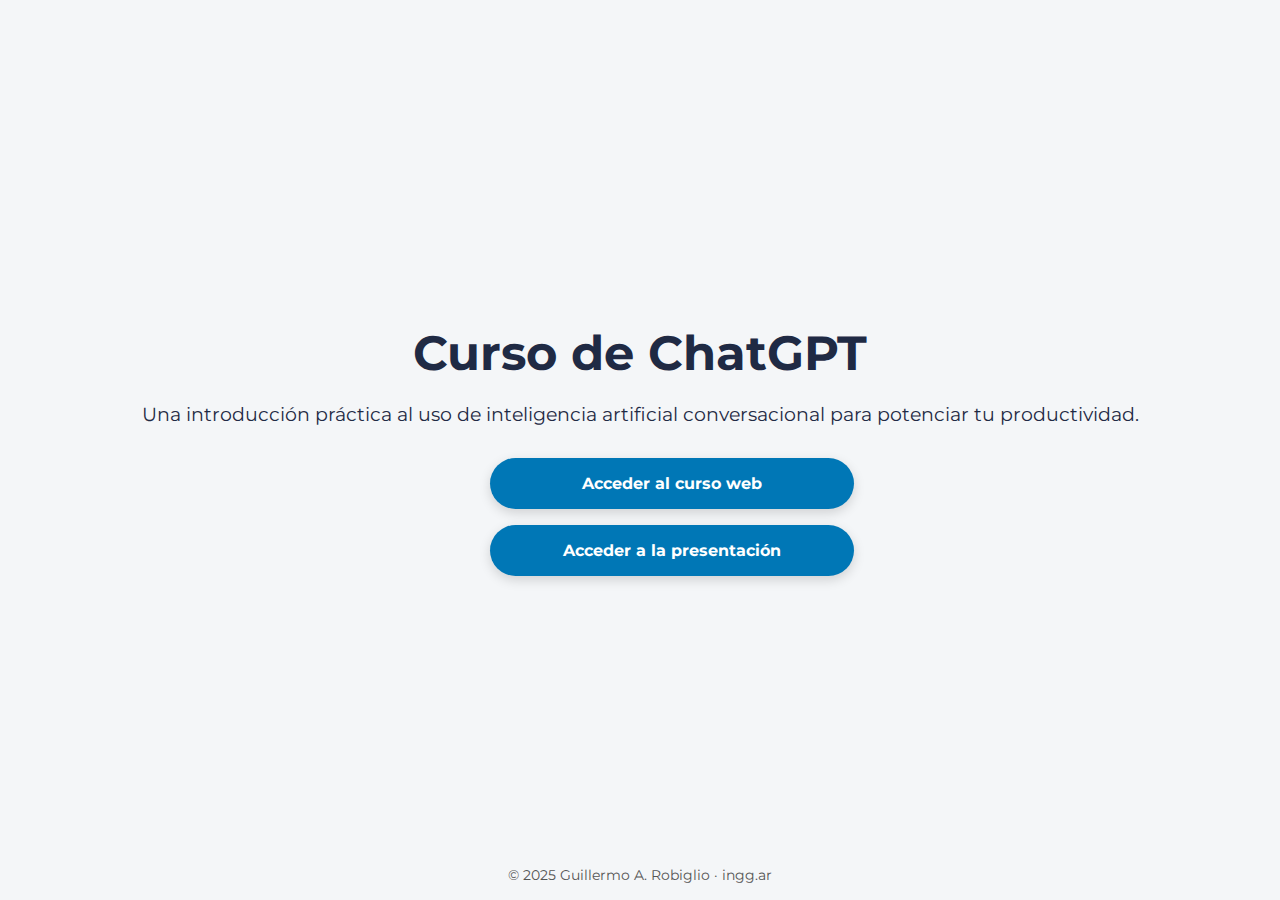
<file: IA/index.html>
<!DOCTYPE html>
<html lang="es">
  <head>
    <meta charset="UTF-8" />
    <meta name="viewport" content="width=device-width, initial-scale=1.0" />
    <title>Curso de ChatGPT</title>
    <link
      href="https://fonts.googleapis.com/css2?family=Montserrat:wght@400;700&display=swap"
      rel="stylesheet"
    />
    <style>
      body {
        margin: 0;
        font-family: "Montserrat", sans-serif;
        background: #f4f6f8;
        color: #1f2a44;
        display: flex;
        flex-direction: column;
        align-items: center;
        justify-content: center;
        height: 100vh;
        text-align: center;
      }
      header {
        margin-bottom: 2rem;
      }
      h1 {
        font-size: 3rem;
        margin-bottom: 1rem;
      }
      p {
        font-size: 1.2rem;
        margin-bottom: 2rem;
      }
      .button-container {
        display: flex;
        flex-direction: column;
        align-items: stretch;
        gap: 1rem; /* Espacio entre botones */
        width: 300px; /* o 100% si preferís que ocupen todo el ancho disponible */
        margin: 0 auto;
      }
      a.button {
        display: block;
        width: 100%;
        text-align: center;
        background-color: #0077b6;
        color: white;
        padding: 1rem 2rem;
        border-radius: 2rem;
        text-decoration: none;
        font-weight: bold;
        box-shadow: 0 4px 12px rgba(0, 0, 0, 0.15);
        transition: background-color 0.3s ease;
      }
      a.button:hover {
        background-color: #005f94;
      }
      footer {
        position: absolute;
        bottom: 1rem;
        font-size: 0.9rem;
        color: #555;
      }
    </style>
  </head>
  <body>
    <header>
      <h1>Curso de ChatGPT</h1>
      <p>
        Una introducción práctica al uso de inteligencia artificial
        conversacional para potenciar tu productividad.
      </p>

      <div class="button-container">
        <a class="button" href="https://ingg.ar/curso-chatgpt/" target="_blank"
          >Acceder al curso web</a
        >
        <a
          class="button"
          href="https://fadeasa-my.sharepoint.com/:b:/g/personal/robiglio_fadeasa_com_ar/EU0_Toe5VgVLsvbzyet8m_oB0SByqVGg7Z8rDZFcq5UBrA?e=jVKF39"
          target="_blank"
          >Acceder a la presentación</a
        >
      </div>
    </header>
    <footer>© 2025 Guillermo A. Robiglio · ingg.ar</footer>
  </body>
</html>
</file>
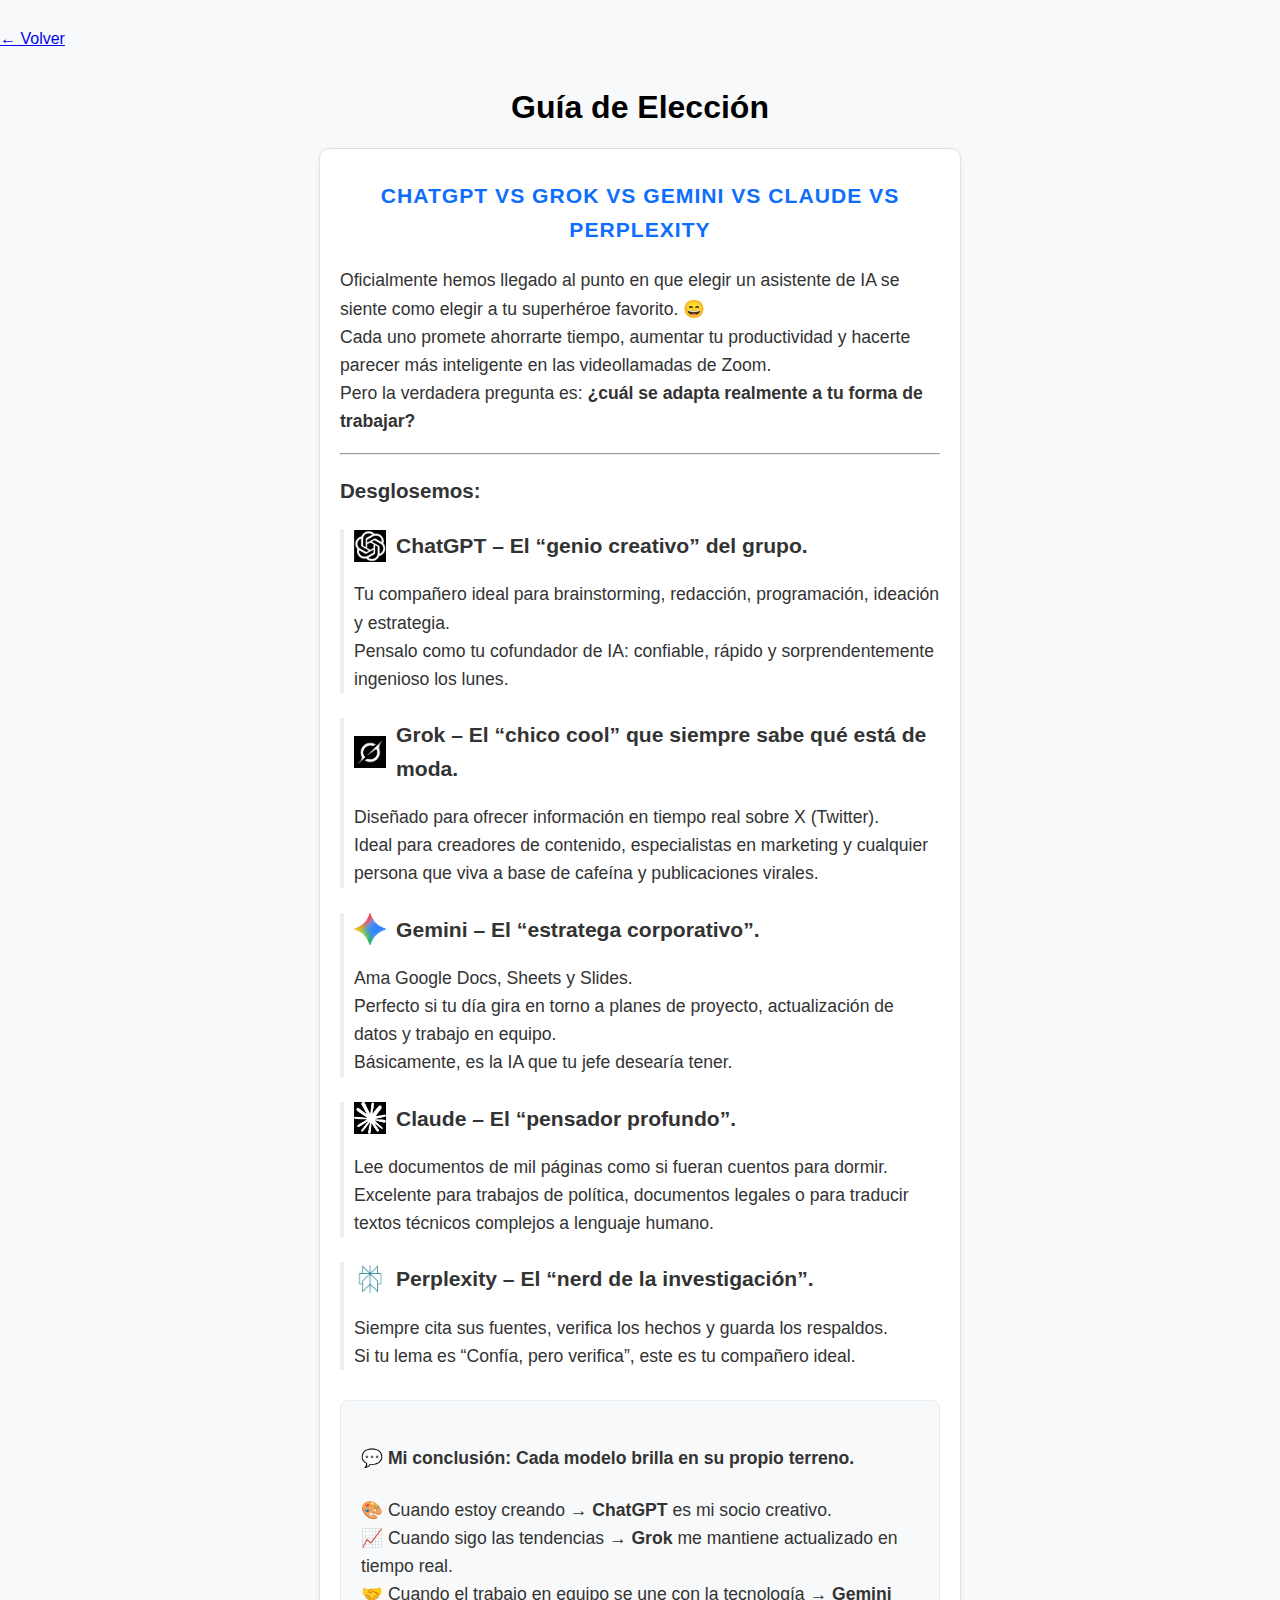
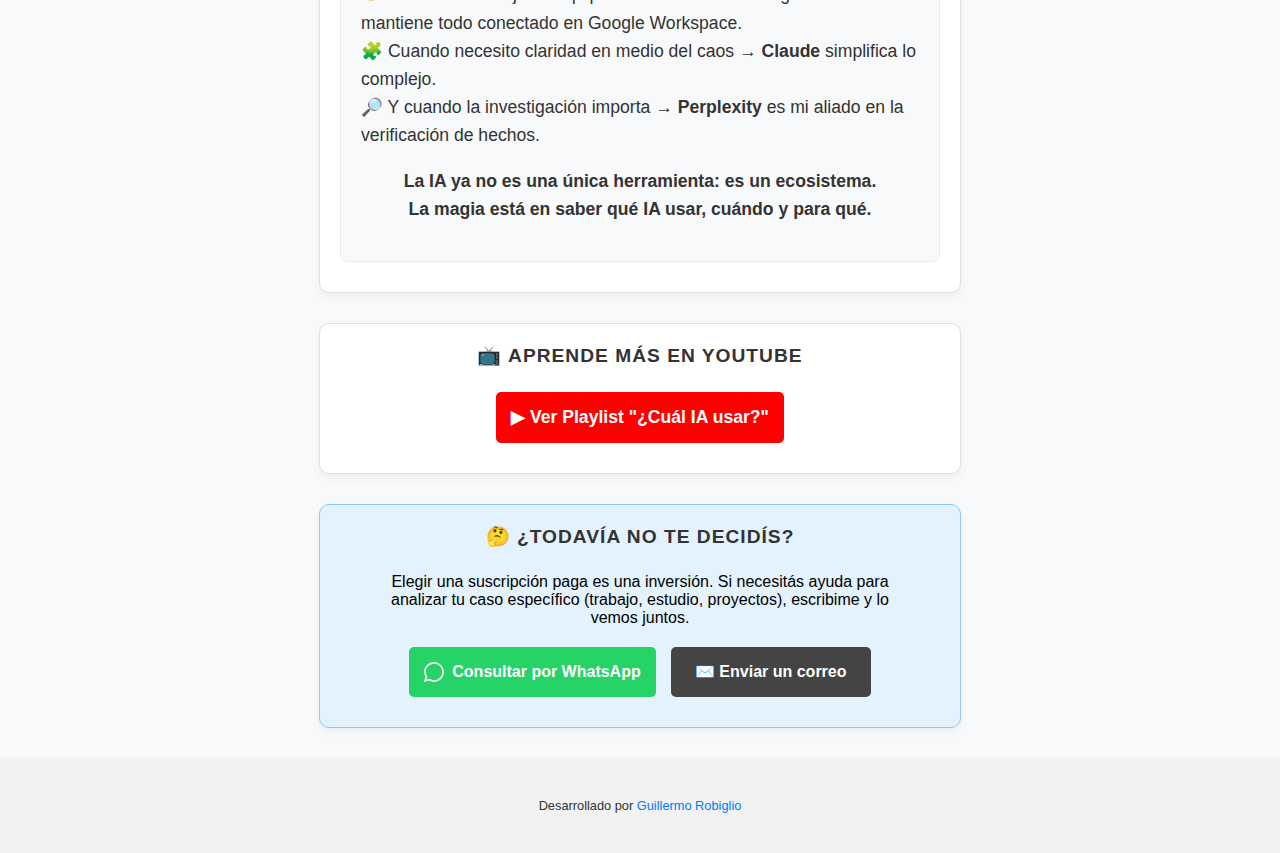
<file: Web/cual.html>
<!DOCTYPE html>
<html lang="es">
  <head>
    <meta charset="UTF-8" />
    <meta name="viewport" content="width=device-width, initial-scale=1.0" />
    <title>¿Cuál IA elegir? - Herramientas IA</title>
    <link rel="shortcut icon" href="favicon.ico" type="image/x-icon" />
    <link
      href="https://cdn.jsdelivr.net/npm/bootstrap@5.3.0/dist/css/bootstrap.min.css"
      rel="stylesheet"
    />
    <link rel="stylesheet" href="styles.css" />

    <style>
      /* Estilos específicos para esta página de lectura */
      .text-content {
        text-align: left; /* Alineación natural para lectura */
        font-size: 1.1em;
        line-height: 1.6;
        color: #333;
      }

      .text-content h2 {
        margin-top: 10px;
        margin-bottom: 20px;
        text-align: center;
        color: #0d6efd; /* Azul Bootstrap o el color de tu tema */
      }

      .ai-item {
        margin-bottom: 25px;
        padding-left: 10px;
        border-left: 4px solid #eee; /* Línea decorativa lateral */
        transition: border-color 0.3s;
      }

      .ai-item:hover {
        border-left-color: #0d6efd;
      }

      .ai-header {
        display: flex;
        align-items: center;
        gap: 10px;
        margin-bottom: 8px;
        font-weight: bold;
        font-size: 1.2em;
      }

      .ai-logo-mini {
        width: 32px;
        height: 32px;
        object-fit: contain;
      }

      .conclusion-box {
        background-color: #f8f9fa;
        border-radius: 8px;
        padding: 20px;
        margin-top: 30px;
        border: 1px solid #e9ecef;
      }

      .btn-back {
        margin-bottom: 20px;
        align-self: flex-start; /* Para que quede a la izquierda en el flex column */
      }
    </style>
  </head>
  <body>
    <div class="content-wrapper">
      <div class="container">
        <a href="index.html" class="btn btn-outline-secondary btn-back">
          &larr; Volver
        </a>

        <h1>Guía de Elección</h1>

        <div class="category-container text-content">
          <h2>ChatGPT vs Grok vs Gemini vs Claude vs Perplexity</h2>

          <p>
            Oficialmente hemos llegado al punto en que elegir un asistente de IA
            se siente como elegir a tu superhéroe favorito. 😄<br />
            Cada uno promete ahorrarte tiempo, aumentar tu productividad y
            hacerte parecer más inteligente en las videollamadas de Zoom.<br />
            Pero la verdadera pregunta es:
            <strong>¿cuál se adapta realmente a tu forma de trabajar?</strong>
          </p>

          <hr class="my-4" />

          <h3>Desglosemos:</h3>

          <div class="ai-item">
            <div class="ai-header">
              <img src="logo_chatgpt.png" alt="ChatGPT" class="ai-logo-mini" />
              ChatGPT – El “genio creativo” del grupo.
            </div>
            <p>
              Tu compañero ideal para brainstorming, redacción, programación,
              ideación y estrategia.<br />
              Pensalo como tu cofundador de IA: confiable, rápido y
              sorprendentemente ingenioso los lunes.
            </p>
          </div>

          <div class="ai-item">
            <div class="ai-header">
              <img src="logo_grok.png" alt="Grok" class="ai-logo-mini" />
              Grok – El “chico cool” que siempre sabe qué está de moda.
            </div>
            <p>
              Diseñado para ofrecer información en tiempo real sobre X
              (Twitter).<br />
              Ideal para creadores de contenido, especialistas en marketing y
              cualquier persona que viva a base de cafeína y publicaciones
              virales.
            </p>
          </div>

          <div class="ai-item">
            <div class="ai-header">
              <img src="logo_gemini.png" alt="Gemini" class="ai-logo-mini" />
              Gemini – El “estratega corporativo”.
            </div>
            <p>
              Ama Google Docs, Sheets y Slides.<br />
              Perfecto si tu día gira en torno a planes de proyecto,
              actualización de datos y trabajo en equipo.<br />
              Básicamente, es la IA que tu jefe desearía tener.
            </p>
          </div>

          <div class="ai-item">
            <div class="ai-header">
              <img src="logo_claude.png" alt="Claude" class="ai-logo-mini" />
              Claude – El “pensador profundo”.
            </div>
            <p>
              Lee documentos de mil páginas como si fueran cuentos para
              dormir.<br />
              Excelente para trabajos de política, documentos legales o para
              traducir textos técnicos complejos a lenguaje humano.
            </p>
          </div>

          <div class="ai-item">
            <div class="ai-header">
              <img
                src="logo_perplexity.png"
                alt="Perplexity"
                class="ai-logo-mini"
              />
              Perplexity – El “nerd de la investigación”.
            </div>
            <p>
              Siempre cita sus fuentes, verifica los hechos y guarda los
              respaldos.<br />
              Si tu lema es “Confía, pero verifica”, este es tu compañero ideal.
            </p>
          </div>

          <div class="conclusion-box">
            <h4>💬 Mi conclusión: Cada modelo brilla en su propio terreno.</h4>
            <ul style="list-style-type: none; padding-left: 0">
              <li>
                🎨 Cuando estoy creando → <strong>ChatGPT</strong> es mi socio
                creativo.
              </li>
              <li>
                📈 Cuando sigo las tendencias → <strong>Grok</strong> me
                mantiene actualizado en tiempo real.
              </li>
              <li>
                🤝 Cuando el trabajo en equipo se une con la tecnología →
                <strong>Gemini</strong> mantiene todo conectado en Google
                Workspace.
              </li>
              <li>
                🧩 Cuando necesito claridad en medio del caos →
                <strong>Claude</strong> simplifica lo complejo.
              </li>
              <li>
                🔎 Y cuando la investigación importa →
                <strong>Perplexity</strong> es mi aliado en la verificación de
                hechos.
              </li>
            </ul>
            <p style="margin-top: 15px; font-weight: bold; text-align: center">
              La IA ya no es una única herramienta: es un ecosistema.<br />
              La magia está en saber qué IA usar, cuándo y para qué.
            </p>
          </div>
        </div>

        <div class="category-container">
          <h2>📺 Aprende más en YouTube</h2>
          <div style="display: flex; justify-content: center">
            <a
              href="https://youtube.com/playlist?list=PLMkO9wseBDZYmMgJdE2xu5PBfy1HT7FHp&si=hqt6MhcKL1Uqxhxl"
              target="_blank"
              class="ai-button"
              style="
                background-color: #ff0000;
                width: auto;
                min-width: 250px;
                font-size: 1.1em;
              "
            >
              ▶ Ver Playlist "¿Cuál IA usar?"
            </a>
          </div>
        </div>

        <div
          class="category-container"
          style="background-color: #e3f2fd; border-color: #90caf9"
        >
          <h2>🤔 ¿Todavía no te decidís?</h2>
          <p
            style="
              text-align: center;
              max-width: 500px;
              margin: 0 auto 20px auto;
            "
          >
            Elegir una suscripción paga es una inversión. Si necesitás ayuda
            para analizar tu caso específico (trabajo, estudio, proyectos),
            escribime y lo vemos juntos.
          </p>
          <div
            style="
              display: flex;
              justify-content: center;
              gap: 15px;
              flex-wrap: wrap;
            "
          >
            <a
              href="https://wa.me/5493572531850?text=Hola%20Guille,%20leí%20tu%20guía%20sobre%20IAs%20y%20necesito%20ayuda%20para%20elegir."
              target="_blank"
              class="ai-button"
              style="background-color: #25d366; width: auto; min-width: 200px"
            >
              <svg
                xmlns="http://www.w3.org/2000/svg"
                width="20"
                height="20"
                fill="currentColor"
                viewBox="0 0 16 16"
                style="margin-right: 8px"
              >
                <path
                  d="M13.601 2.326A7.854 7.854 0 0 0 7.994 0C3.627 0 .068 3.558.064 7.926c0 1.399.366 2.76 1.057 3.965L0 16l4.204-1.102a7.933 7.933 0 0 0 3.79.965h.004c4.368 0 7.926-3.558 7.93-7.93A7.898 7.898 0 0 0 13.6 2.326zM7.994 14.521a6.573 6.573 0 0 1-3.356-.92l-.24-.144-2.494.654.666-2.433-.156-.251a6.56 6.56 0 0 1-1.007-3.505c0-3.626 2.957-6.584 6.591-6.584a6.56 6.56 0 0 1 4.66 1.931 6.557 6.557 0 0 1 1.928 4.66c-.004 3.639-2.961 6.592-6.592 6.592z"
                />
              </svg>
              Consultar por WhatsApp
            </a>

            <a
              href="mailto:grobiglio@gmail.com?subject=Consulta%20sobre%20elección%20de%20IA"
              class="ai-button"
              style="background-color: #444; width: auto; min-width: 200px"
            >
              ✉️ Enviar un correo
            </a>
          </div>
        </div>
      </div>
      <footer class="footer">
        <p>
          Desarrollado por
          <a href="https://ingg.ar/enlaces/" target="_blank"
            >Guillermo Robiglio</a
          >
        </p>
      </footer>
    </div>

    <script src="https://cdn.jsdelivr.net/npm/bootstrap@5.3.0/dist/js/bootstrap.bundle.min.js"></script>
  </body>
</html>
</file>
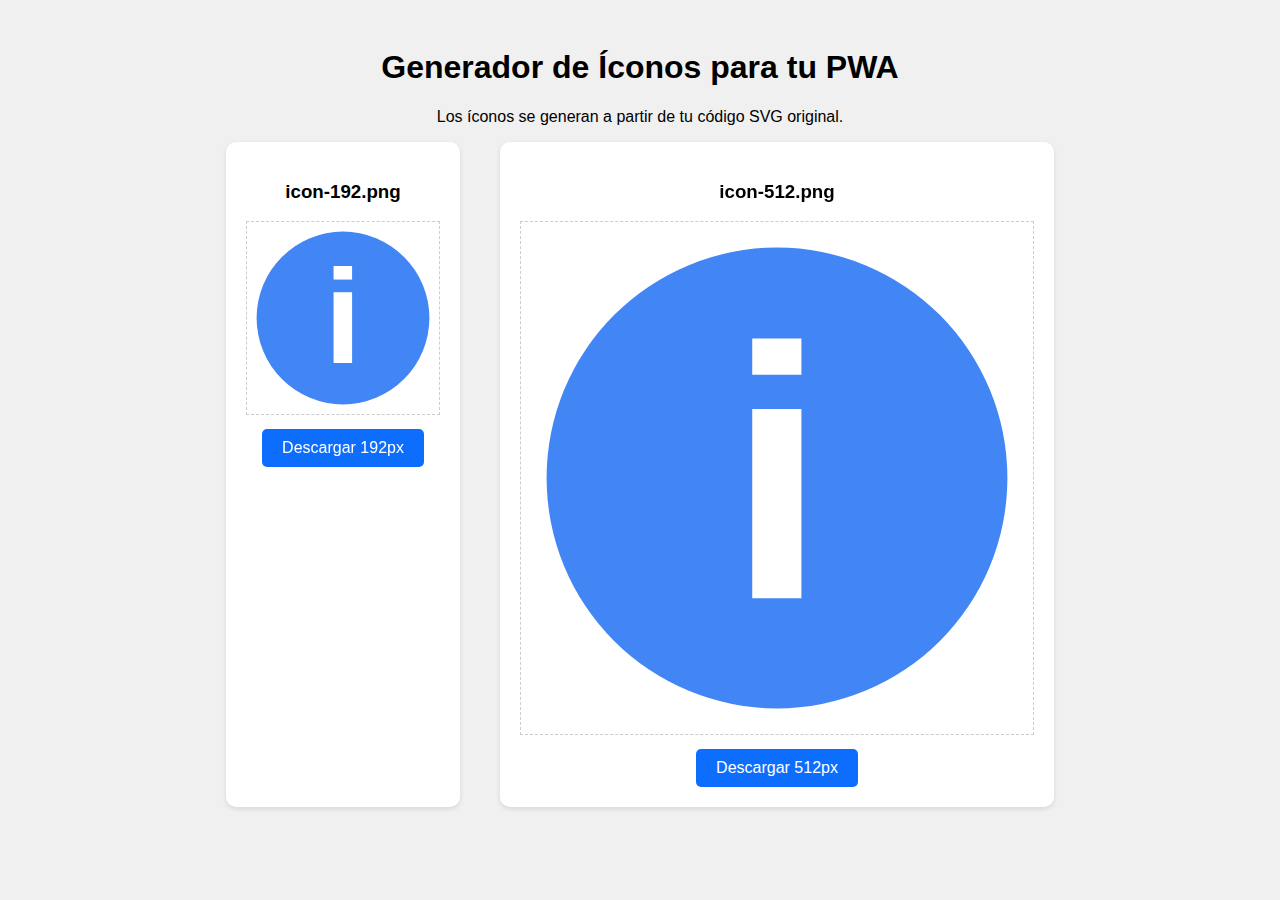
<file: Web/generador.html>
<!DOCTYPE html>
<html lang="es">
<head>
    <meta charset="UTF-8">
    <title>Generador de Íconos PWA</title>
    <style>
        body { font-family: sans-serif; text-align: center; padding: 20px; background: #f0f0f0; }
        .container { display: flex; justify-content: center; gap: 40px; flex-wrap: wrap; }
        .card { background: white; padding: 20px; border-radius: 10px; box-shadow: 0 2px 5px rgba(0,0,0,0.1); }
        canvas { border: 1px dashed #ccc; margin-bottom: 10px; background: transparent; }
        button { background: #0d6efd; color: white; border: none; padding: 10px 20px; border-radius: 5px; cursor: pointer; font-size: 16px; }
        button:hover { background: #0b5ed7; }
    </style>
</head>
<body>
    <h1>Generador de Íconos para tu PWA</h1>
    <p>Los íconos se generan a partir de tu código SVG original.</p>
    
    <div class="container">
        <div class="card">
            <h3>icon-192.png</h3>
            <canvas id="canvas192" width="192" height="192"></canvas><br>
            <button onclick="descargar('canvas192', 'icon-192.png')">Descargar 192px</button>
        </div>

        <div class="card">
            <h3>icon-512.png</h3>
            <canvas id="canvas512" width="512" height="512"></canvas><br>
            <button onclick="descargar('canvas512', 'icon-512.png')">Descargar 512px</button>
        </div>
    </div>

    <script>
        // Tu SVG original (decodificado para que funcione bien en el Canvas)
        const svgString = `
        <svg viewBox='0 0 100 100' xmlns='http://www.w3.org/2000/svg'>
            <circle cx='50' cy='50' r='45' fill='#4285F4'/>
            <text x='50%' y='55%' dominant-baseline='middle' text-anchor='middle' font-size='70' fill='#FFFFFF' font-family='Arial, sans-serif' font-weight='bold'>i</text>
        </svg>`;

        // Función para convertir SVG a Data URL
        const svgBlob = new Blob([svgString], {type: 'image/svg+xml;charset=utf-8'});
        const url = URL.createObjectURL(svgBlob);

        const img = new Image();
        img.onload = function() {
            // Dibujar en Canvas 192
            const ctx192 = document.getElementById('canvas192').getContext('2d');
            ctx192.drawImage(img, 0, 0, 192, 192);

            // Dibujar en Canvas 512
            const ctx512 = document.getElementById('canvas512').getContext('2d');
            ctx512.drawImage(img, 0, 0, 512, 512);
            
            // Liberar memoria
            URL.revokeObjectURL(url);
        };
        img.src = url;

        // Función de descarga
        function descargar(canvasId, nombreArchivo) {
            const canvas = document.getElementById(canvasId);
            const link = document.createElement('a');
            link.download = nombreArchivo;
            link.href = canvas.toDataURL('image/png');
            link.click();
        }
    </script>
</body>
</html>
</file>
<file: Web/styles.css>
body {
  font-family: sans-serif;
  display: flex;
  justify-content: center;
  align-items: center;
  min-height: 100vh;
  background-color: #f8f9fa;
  margin: 0;
}

.content-wrapper {
  display: flex;
  flex-direction: column;
  min-height: 100vh;
  width: 100%;
  padding-top: 30px;
}

.container {
  text-align: center;
  display: flex;
  flex-direction: column;
  align-items: center;
  flex: 1;
}

/* --- NUEVOS ESTILOS DE CATEGORÍA --- */
.category-container {
  width: 100%;
  max-width: 600px; /* Ancho máximo para el contenedor */
  margin-bottom: 30px;
  padding: 20px 20px 30px 20px; /* Padding (más abajo) */
  background-color: #ffffff;
  border-radius: 10px;
  box-shadow: 0 4px 8px rgba(0, 0, 0, 0.05);
  border: 1px solid #e0e0e0; /* Borde sutil como en el esquema */
}

.category-container h2 {
  text-align: center;
  margin-top: 0;
  margin-bottom: 25px; /* Espacio entre título y grilla */
  color: #333;
  font-weight: 600;
  text-transform: uppercase; /* Mayúsculas como en el esquema */
  letter-spacing: 1px;
  font-size: 1.2em;
}
/* --- FIN NUEVOS ESTILOS --- */

.button-grid {
  display: grid;
  grid-template-columns: 1fr auto auto;
  gap: 10px;
  /* El margin-top ahora lo maneja el h2 */
  margin: 0 auto; /* Centramos la grilla dentro del category-container */
  width: 450px;
  max-width: 90%;
}

.ai-button-row {
  display: contents;
}

.ai-button {
  display: flex;
  align-items: center;
  justify-content: center;
  padding: 15px;
  border: none;
  border-radius: 5px;
  cursor: pointer;
  text-decoration: none;
  color: #fff;
  font-weight: bold;
  transition: background-color 0.3s ease;
  width: 100%;
  box-sizing: border-box;
  background-color: black;
}

.ai-button img,
.ai-button svg {
  margin-right: 10px;
  max-height: 24px;
  max-width: 24px;
}

.ai-button:hover {
  background-color: #222;
}

/* Estilo para el botón de Información (el signo de pregunta) */
.info-button {
  display: flex;
  align-items: center;
  justify-content: center;
  padding: 0;
  aspect-ratio: 1 / 1;
  height: 100%;
  border: none;
  border-radius: 5px;
  cursor: pointer;
  background-color: #ced4da;
  color: #495057;
  font-weight: bold;
  font-size: 1.2em;
  transition: background-color 0.3s ease;
  text-decoration: none;
}

.info-button:hover {
  background-color: #adb5bd;
  color: #212529;
}

/* Estilo para el botón de YouTube */
.youtube-button {
  display: flex;
  align-items: center;
  justify-content: center;
  padding: 0;
  aspect-ratio: 1 / 1;
  height: 100%;
  border: none;
  border-radius: 5px;
  cursor: pointer;
  background-color: #ff0000;
  color: #ffffff;
  font-weight: bold;
  font-size: 1.2em;
  transition: background-color 0.3s ease;
  text-decoration: none;
  line-height: 1;
}

.youtube-button:hover {
  background-color: #cc0000;
}

.youtube-button.sin-enlace {
  background-color: #e9ecef;
  color: #adb5bd;
  cursor: default;
}

.youtube-button.sin-enlace:hover {
  background-color: #e9ecef;
}

/* --- Estilos del Modal (Ventana Emergente) --- */
.modal {
  display: none;
  position: fixed;
  z-index: 1000;
  left: 0;
  top: 0;
  width: 100%;
  height: 100%;
  overflow: auto;
  background-color: rgba(0, 0, 0, 0.4);
  justify-content: center;
  align-items: center;
}

.modal-content {
  background-color: #ffffff;
  margin: auto;
  padding: 20px;
  border-radius: 8px;
  width: 90%;
  max-width: 400px;
  box-shadow: 0 5px 15px rgba(0, 0, 0, 0.3);
  position: relative;
  animation-name: animatetop;
  animation-duration: 0.4s;
}

@keyframes animatetop {
  from {
    top: -300px;
    opacity: 0;
  }
  to {
    top: 0;
    opacity: 1;
  }
}

.close-button {
  color: #aaa;
  float: right;
  font-size: 28px;
  font-weight: bold;
  line-height: 20px;
  text-align: right;
  padding-left: 10px;
}

.close-button:hover,
.close-button:focus {
  color: #000;
  text-decoration: none;
  cursor: pointer;
}

.modal-links {
  margin-top: 15px;
  display: flex;
  justify-content: space-around;
}

.modal-links a {
  color: #4285f4;
  text-decoration: none;
  font-weight: bold;
  padding: 8px 15px;
  border: 1px solid #4285f4;
  border-radius: 5px;
  transition: background-color 0.3s, color 0.3s;
}

.modal-links a:hover {
  background-color: #4285f4;
  color: #fff;
  text-decoration: none;
}

/* --- Sección Recursos Adicionales --- */

.additional-links {
  text-align: center;
  margin: 30px auto;
  padding: 30px 20px;
  background-color: #ffffff;
  border-radius: 10px;
  box-shadow: 0 4px 8px rgba(0, 0, 0, 0.1);
  font-size: 1em;
  max-width: 600px;
  border-top: none;
}

.additional-links h2 {
  font-size: 1.5em;
  color: #333;
  margin-bottom: 25px;
}

/* 
.additional-links ul {
  list-style: none;
  padding: 0;
  margin: 0;
}

.additional-links li {
  margin-bottom: 15px;
  display: flex;
  align-items: flex-start;
  justify-content: left;
  text-align: left;
}

.additional-links a {
  color: #007bff;
  text-decoration: none;
  font-weight: bold;
  transition: color 0.3s ease;
}

.additional-links a:hover {
  color: #0056b3;
  text-decoration: underline;
}

.additional-links li span.icon {
  margin-right: 8px;
  font-size: 1.2em;
  line-height: 1;
}

.additional-links li .icon {
  margin-right: 10px;
  font-size: 1.2em;
  flex-shrink: 0;
}

.additional-links li .description {
  margin-left: 5px;
  color: #555;
  font-weight: normal;
} */

/* --- CTA único en Recursos Adicionales (botón negro estilo ai-button) --- */
.additional-cta{
  display: flex;
  align-items: center;
  gap: 16px;
  justify-content: center;
  flex-wrap: wrap;
}

/* Override: dentro de .additional-links, no queremos el estilo de link azul */
.additional-links a.ai-button{
  color: #fff;
  text-decoration: none;
}

/* Ajuste de tamaño: ai-button trae width:100%, acá lo hacemos “tamaño botón” */
/* 
.additional-cta-button{
  width: auto;
  min-width: 220px;
} */

/* Evitar underline/azul del hover general de .additional-links a:hover */
.additional-links a.ai-button:hover{
  color: #fff;
  text-decoration: none;
}

/* Texto */
.additional-cta-text{
  margin: 0;
  color: #555;
  max-width: 360px;
  line-height: 1.35;
}

/* --- Footer --- */
.footer {
  text-align: center;
  margin-top: auto;
  padding: 40px;
  background-color: #f2f2f2;
  font-size: 0.8em;
}

.footer p {
  margin: 0;
  color: #333;
}

.footer a {
  color: #007bff;
  text-decoration: none;
}

.footer a:hover {
  text-decoration: underline;
}

/* Mobile: botón arriba, texto abajo */
/* 
@media (max-width: 480px){
  .additional-cta{
    flex-direction: column;
    align-items: stretch;
  }
  .additional-cta-button{
    width: 100%;
    min-width: unset;
  }
  .additional-cta-text{
    text-align: center;
  }
} */
</file>
